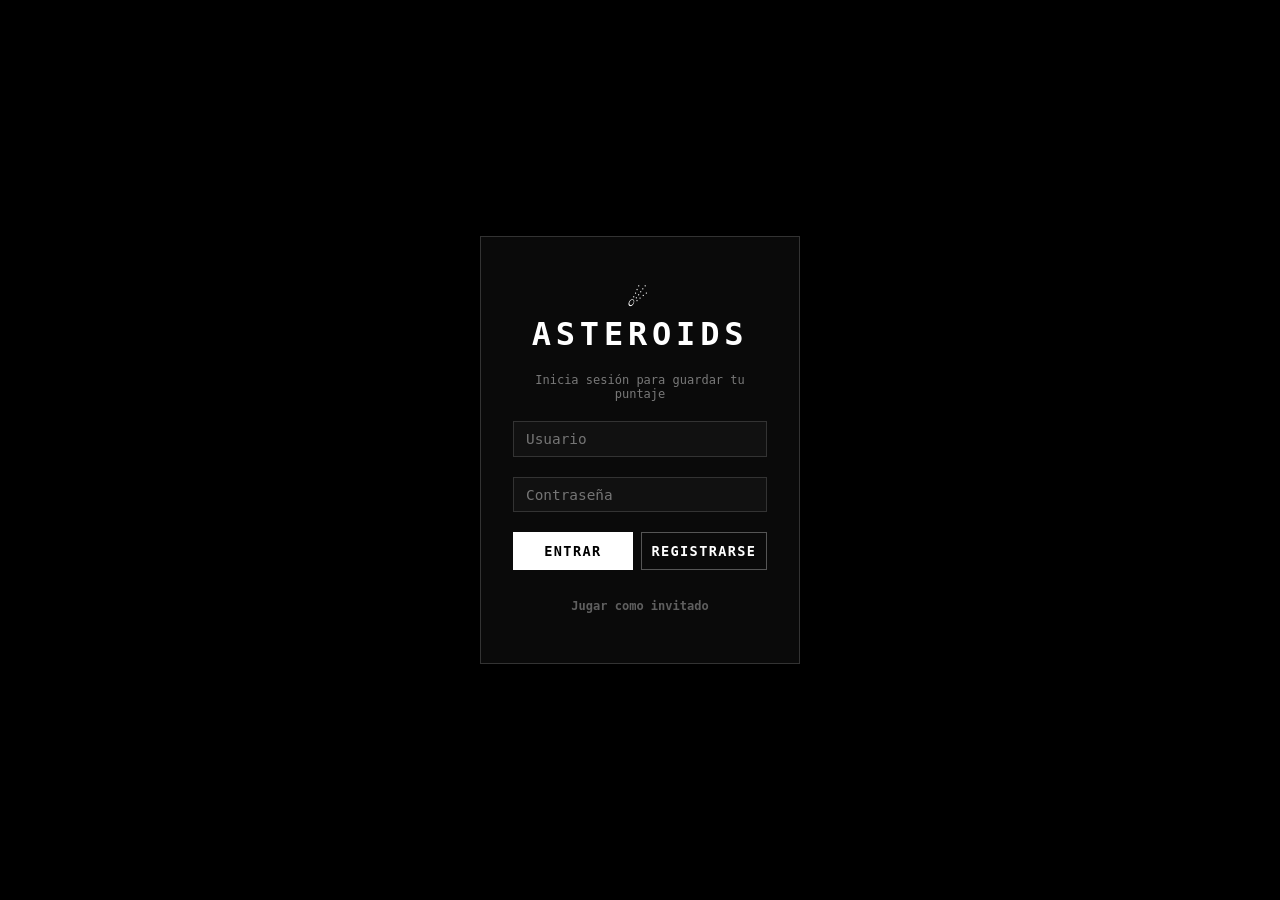
<file: index.html>
<!DOCTYPE html>
<html lang="es">
<head>
  <meta charset="UTF-8" />
  <meta name="viewport" content="width=device-width, initial-scale=1.0" />
  <title>Asteroids — Login</title>
  <link rel="stylesheet" href="styles.css" />
</head>
<body>

  <div class="login-box">

    <h1>☄️ ASTEROIDS</h1>
    <p class="subtitle">Inicia sesión para guardar tu puntaje</p>

    <div id="login-error" class="error hidden"></div>

    <input id="username" type="text"     placeholder="Usuario"    autocomplete="username" />
    <input id="password" type="password" placeholder="Contraseña" autocomplete="current-password" />

    <div class="btn-row">
      <button id="btn-login">Entrar</button>
      <button id="btn-register" class="secondary">Registrarse</button>
    </div>

    <button id="btn-guest" class="ghost">Jugar como invitado</button>

  </div>

  <script src="src/ui/login.js"></script>

</body>
</html>
</file>
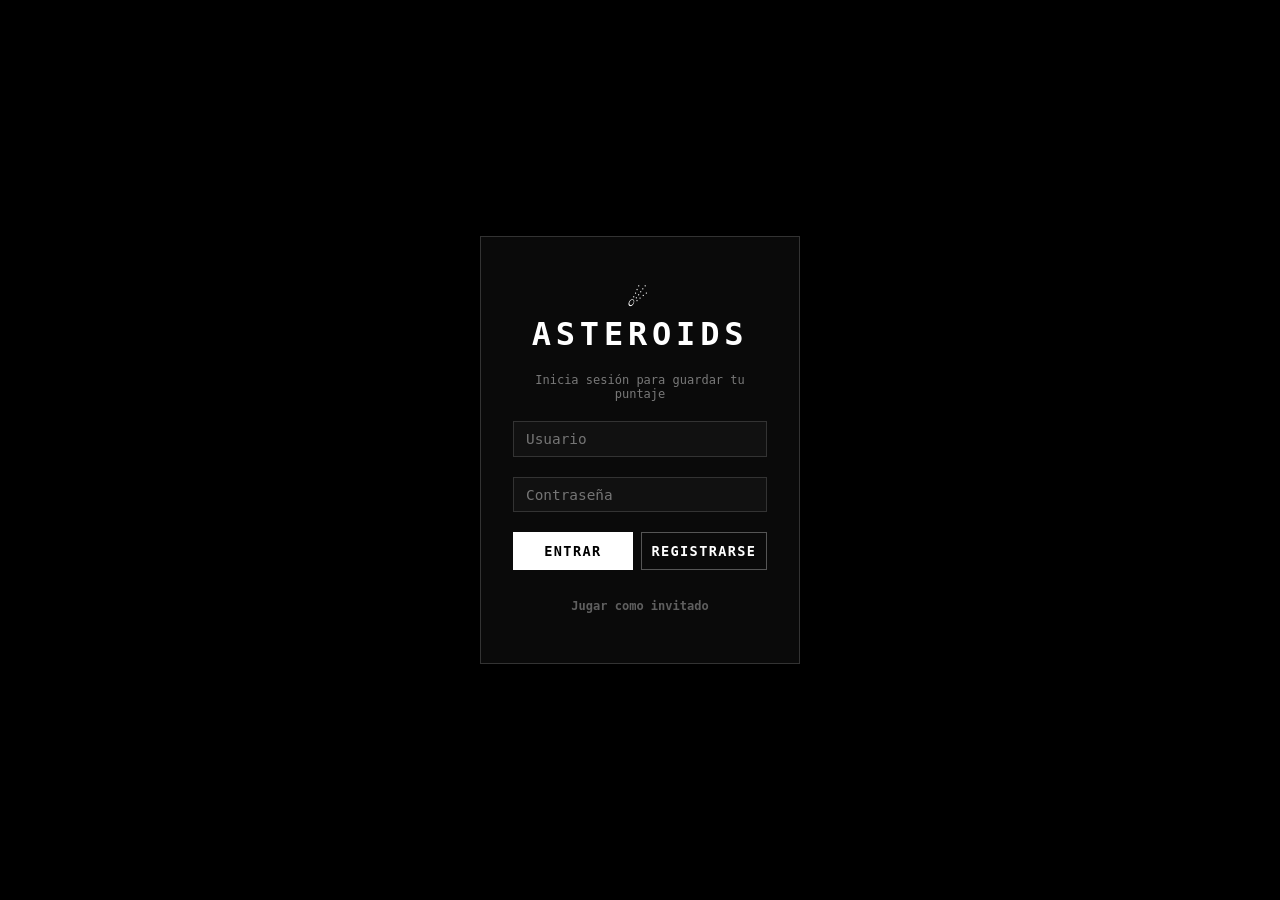
<file: pages/achievements.html>
<!DOCTYPE html>
<html lang="es">
<head>
  <meta charset="UTF-8" />
  <meta name="viewport" content="width=device-width, initial-scale=1.0" />
  <title>Asteroids — Logros</title>
  <link rel="stylesheet" href="../styles.css" />
</head>
<body>

  <div class="achievements-box">

    <h2>🎖️ Logros</h2>

    <div class="achievements-summary">
      <span id="ach-count">—</span> desbloqueados
    </div>

    <div id="achievements-grid">Cargando…</div>

    <div class="lb-actions">
      <button id="btn-home"    >🏠 Inicio</button>
      <button id="btn-play"    class="secondary">▶ Jugar</button>
      <button id="btn-profile" class="secondary hidden">👤 Mi perfil</button>
    </div>

  </div>

  <script type="module" src="../src/ui/achievements.js"></script>

</body>
</html>
</file>
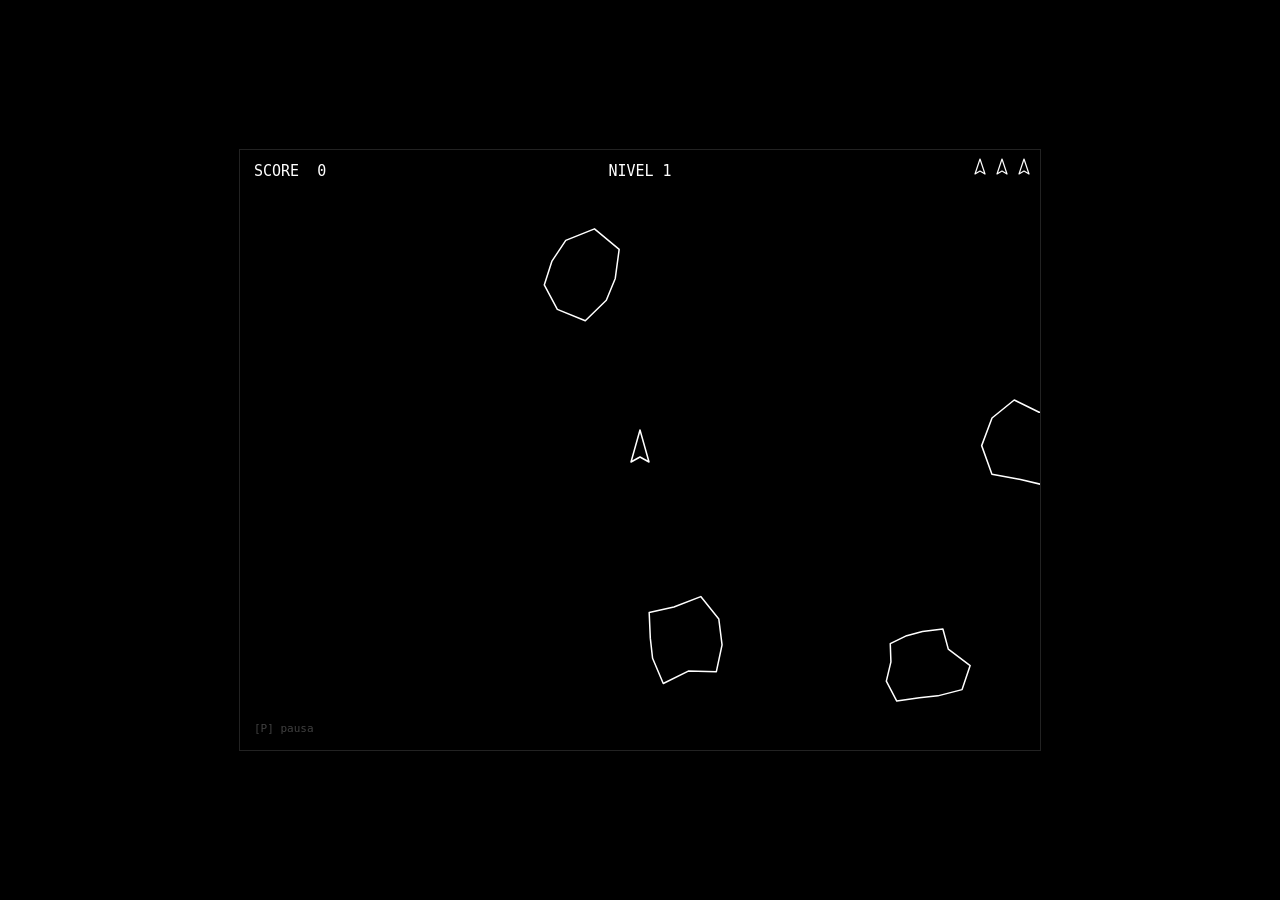
<file: pages/game.html>
<!DOCTYPE html>
<html lang="es">
<head>
  <meta charset="UTF-8" />
  <meta name="viewport" content="width=device-width, initial-scale=1.0" />
  <title>Asteroids</title>
  <link rel="stylesheet" href="../styles.css" />
</head>
<body>

  <canvas id="canvas"></canvas>

  <!-- Menú de pausa (oculto por defecto, se activa con la tecla P) -->
  <div id="pause-menu" class="pause-menu hidden">
    <div class="pause-box">
      <h2>PAUSA</h2>
      <div class="btn-col">
        <button id="btn-resume">▶ Continuar</button>
        <button id="btn-save-quit" class="secondary">💾 Guardar y salir</button>
        <button id="btn-quit"      class="secondary">🏠 Salir sin guardar</button>
      </div>
    </div>
  </div>

  <script type="module" src="../src/game/game.js"></script>

</body>
</html>
</file>
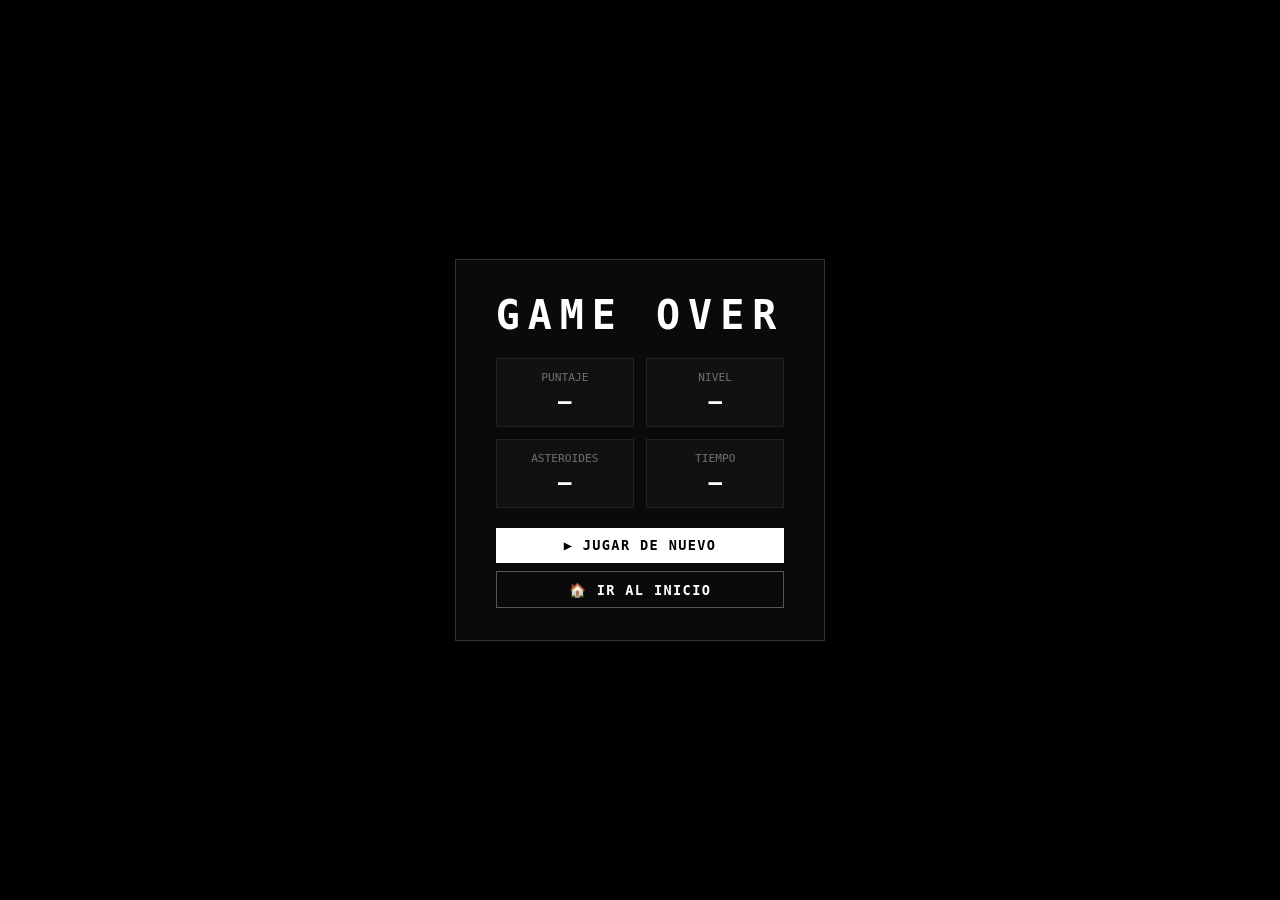
<file: pages/gameover.html>
<!DOCTYPE html>
<html lang="es">
<head>
  <meta charset="UTF-8" />
  <meta name="viewport" content="width=device-width, initial-scale=1.0" />
  <title>Asteroids — Game Over</title>
  <link rel="stylesheet" href="../styles.css" />
</head>
<body>

  <div class="gameover-box">

    <h1 class="gameover-title">GAME OVER</h1>

    <div class="stats-grid">
      <div class="stat">
        <span class="stat-label">Puntaje</span>
        <span class="stat-value" id="stat-score">—</span>
      </div>
      <div class="stat">
        <span class="stat-label">Nivel</span>
        <span class="stat-value" id="stat-level">—</span>
      </div>
      <div class="stat">
        <span class="stat-label">Asteroides</span>
        <span class="stat-value" id="stat-asteroids">—</span>
      </div>
      <div class="stat">
        <span class="stat-label">Tiempo</span>
        <span class="stat-value" id="stat-time">—</span>
      </div>
    </div>

    <div id="personal-best" class="personal-best hidden">
      <span id="personal-best-text"></span>
    </div>

    <div class="btn-col">
      <button id="btn-play-again">▶ Jugar de nuevo</button>
      <button id="btn-home" class="secondary">🏠 Ir al inicio</button>
    </div>

  </div>

  <script src="../src/ui/gameover.js"></script>

</body>
</html>
</file>
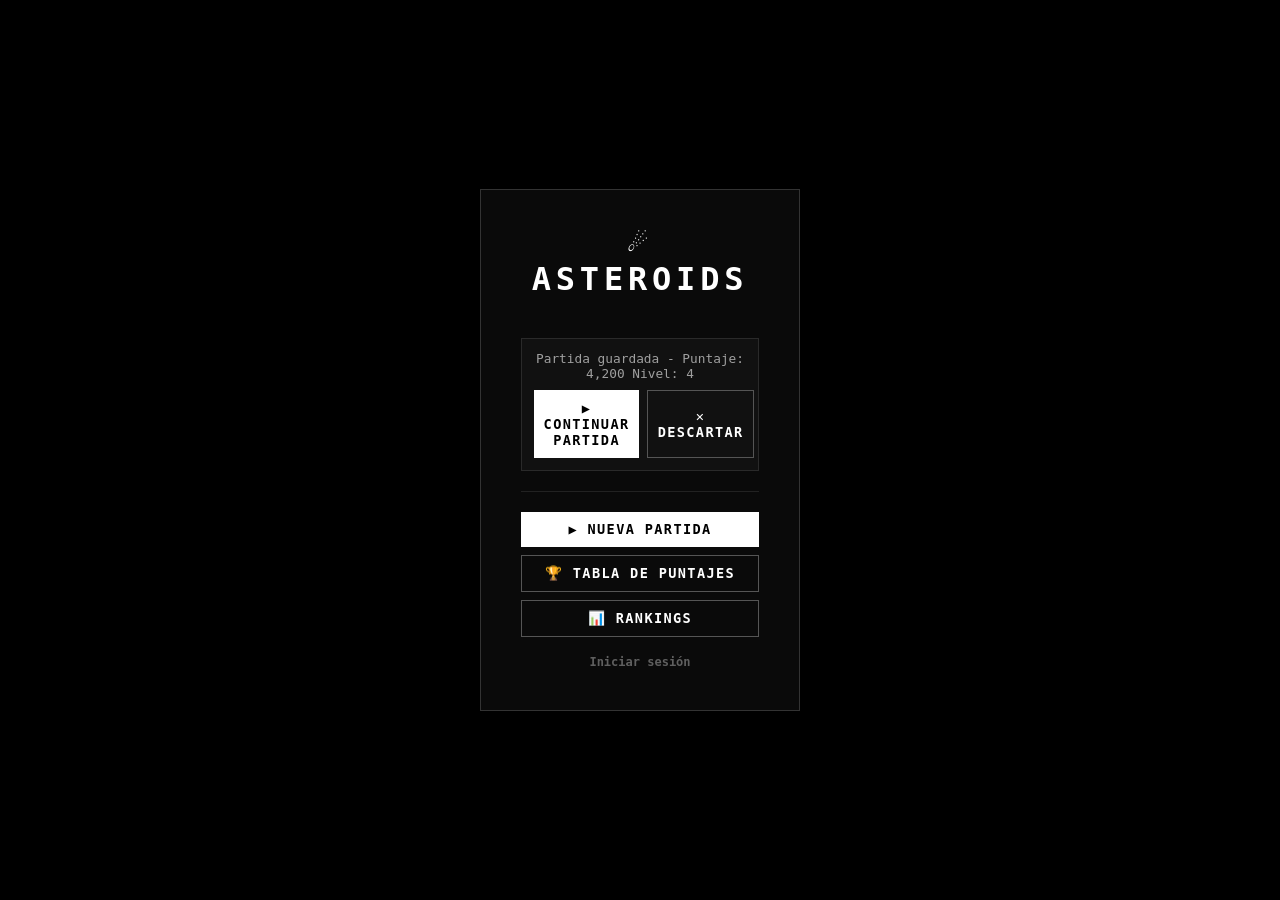
<file: pages/home.html>
<!DOCTYPE html>
<html lang="es">
<head>
  <meta charset="UTF-8" />
  <meta name="viewport" content="width=device-width, initial-scale=1.0" />
  <title>Asteroids — Inicio</title>
  <link rel="stylesheet" href="../styles.css" />
</head>
<body>

  <div class="home-box">

    <h1>☄️ ASTEROIDS</h1>
    <p id="home-username" class="subtitle"></p>

    <!-- Partida guardada (visible solo si existe) -->
    <div id="saved-game" class="saved-game hidden">
      <span id="saved-info"></span>
      <div class="btn-row">
        <button id="btn-continue">▶ Continuar partida</button>
        <button id="btn-discard" class="secondary">✕ Descartar</button>
      </div>
    </div>

    <div class="home-divider"></div>

    <div class="btn-col">
      <button id="btn-play">▶ Nueva partida</button>
      <button id="btn-leaderboard" class="secondary">🏆 Tabla de puntajes</button>
      <button id="btn-rankings"    class="secondary">📊 Rankings</button>
      <button id="btn-profile"     class="secondary hidden">👤 Mi perfil</button>
      <button id="btn-achievements" class="secondary hidden">🎖️ Logros</button>
      <button id="btn-logout"      class="ghost">Cerrar sesión</button>
    </div>

  </div>

  <script src="../src/ui/home.js"></script>

</body>
</html>
</file>
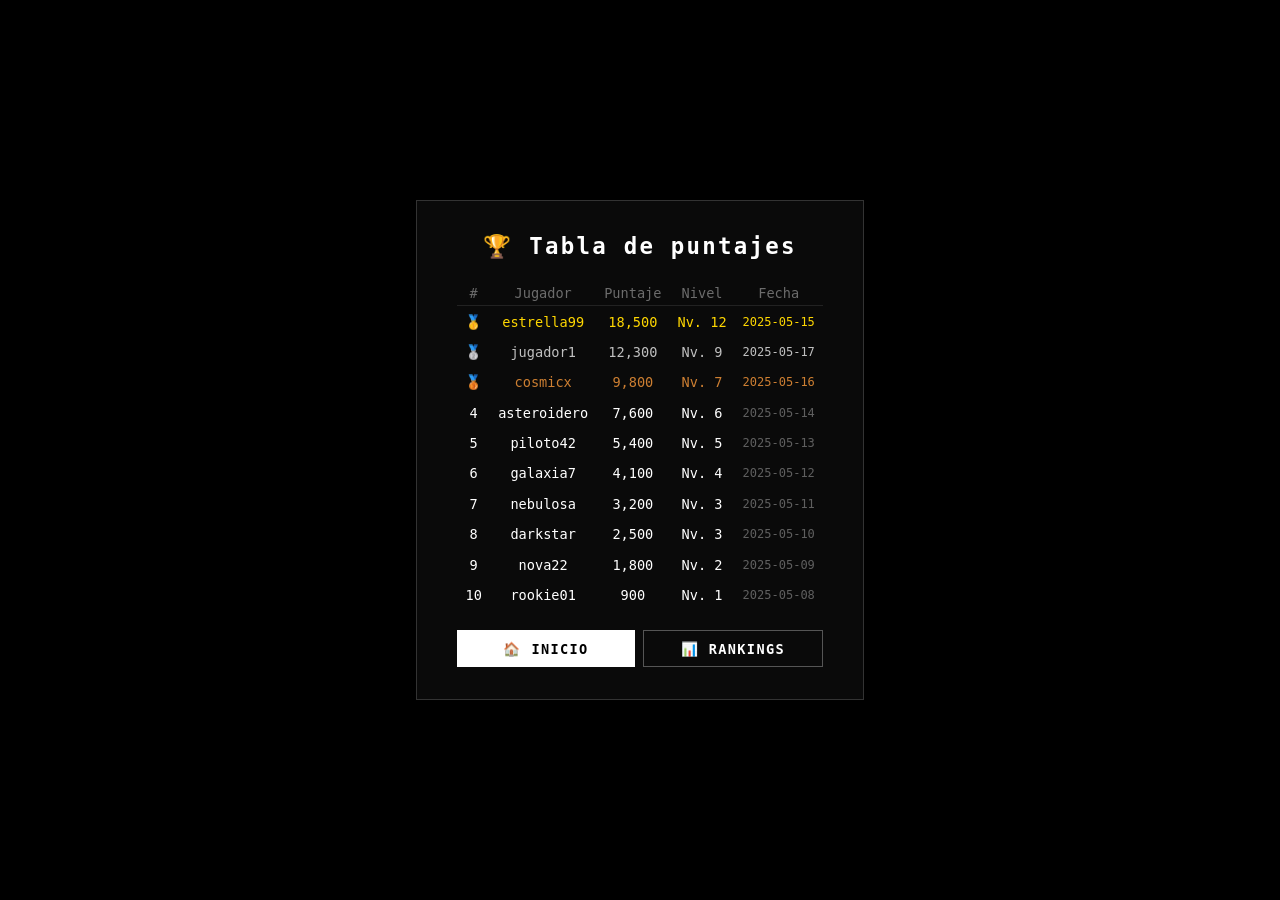
<file: pages/leaderboard.html>
<!DOCTYPE html>
<html lang="es">
<head>
  <meta charset="UTF-8" />
  <meta name="viewport" content="width=device-width, initial-scale=1.0" />
  <title>Asteroids — Puntajes</title>

  <link rel="stylesheet" href="../styles.css" />
</head>
<body>

 <div class="lb-box">

    <h2>🏆 Tabla de puntajes</h2>

    <div id="lb-content">Cargando…</div>

    <div class="lb-actions">
      <button id="btn-home"     >🏠 Inicio</button>
      <button id="btn-rankings" class="secondary">📊 Rankings</button>
      <button id="btn-profile"  class="secondary hidden">👤 Mi perfil</button>
      <button id="btn-logout"   class="secondary hidden">Cerrar sesión</button>
    </div>

  </div>

  <script type="module" src="../src/ui/leaderboard.js"></script>

</body>
</html>
</file>
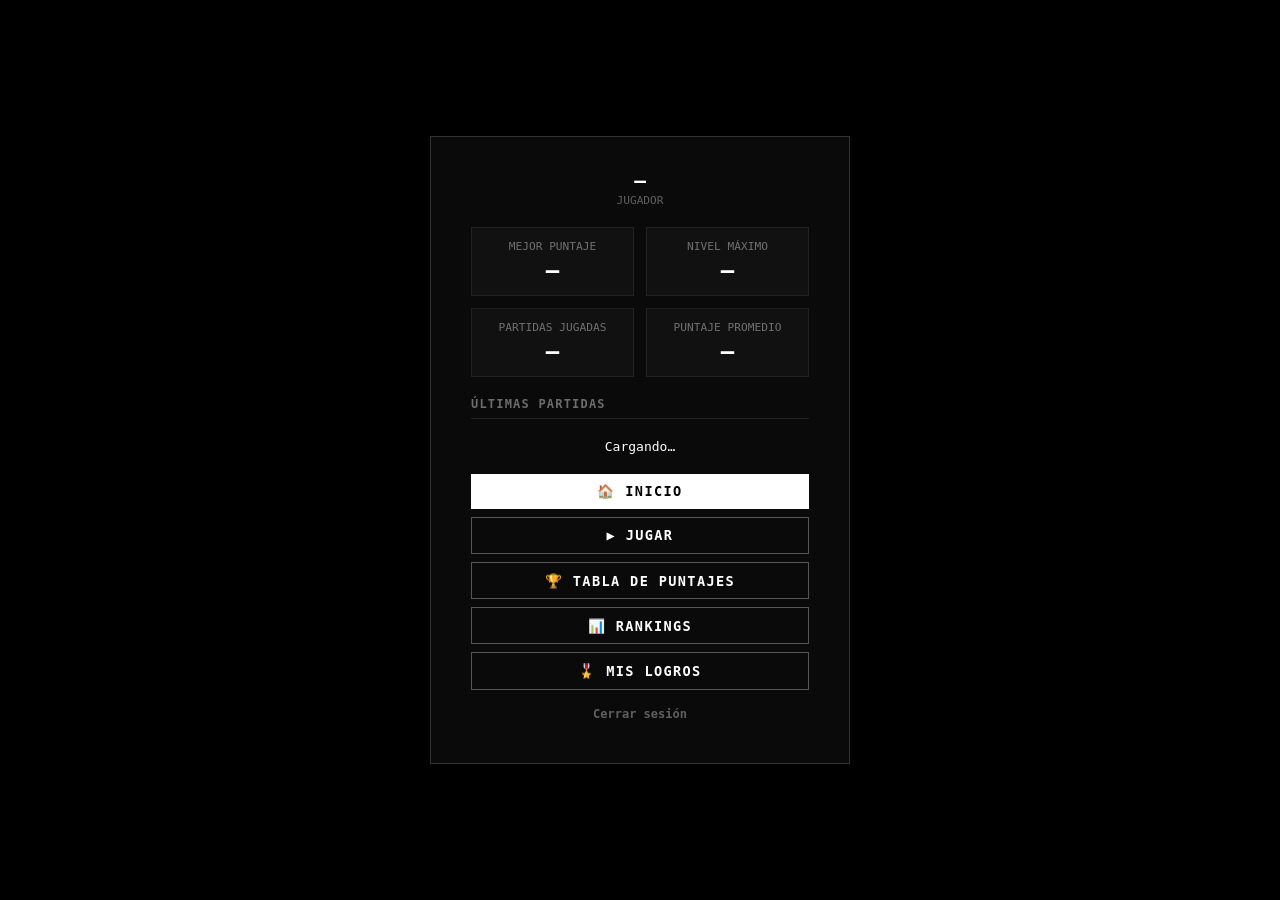
<file: pages/profile.html>
<!DOCTYPE html>
<html lang="es">
<head>
  <meta charset="UTF-8" />
  <meta name="viewport" content="width=device-width, initial-scale=1.0" />
  <title>Asteroids — Mi Perfil</title>

  <link rel="stylesheet" href="../styles.css" />

</head>
<body>

  
  <div class="profile-box">

    <div id="profile-header">
      <h2 id="profile-username">—</h2>
      <span class="profile-tag">Jugador</span>
    </div>

    <div class="stats-grid">

      <div class="stat">
        <span class="stat-label">Mejor puntaje</span> 
        <span class="stat-value" id="best-score">—</span>   

      </div>

      <div class="stat">
        <span class="stat-label">Nivel máximo</span>  
        <span class="stat-value" id="best-level">—</span>

      </div>

      <div class="stat">
        <span class="stat-label">Partidas jugadas</span>
        <span class="stat-value" id="total-games">—</span>
      </div>

      <div class="stat">
        <span class="stat-label">Puntaje promedio</span>   
        <span class="stat-value" id="avg-score">—</span> 
      </div>

    </div>

    <h3 class="section-title">Últimas partidas</h3>
    <div id="history-content">Cargando…</div>

    <div class="btn-col">

      <button id="btn-home">🏠 Inicio</button>
      <button id="btn-play" class="secondary" >▶ Jugar</button>
      <button id="btn-leaderboard" class="secondary">🏆 Tabla de puntajes</button>
      <button id="btn-rankings" class="secondary">📊 Rankings</button> 
      <button id="btn-achievements" class="secondary">🎖️ Mis logros</button>
      <button id="btn-logout" class="ghost">Cerrar sesión</button>

    </div>
    
  </div>

  <script type="module" src="../src/ui/profile.js"></script>

</body>
</html>
</file>
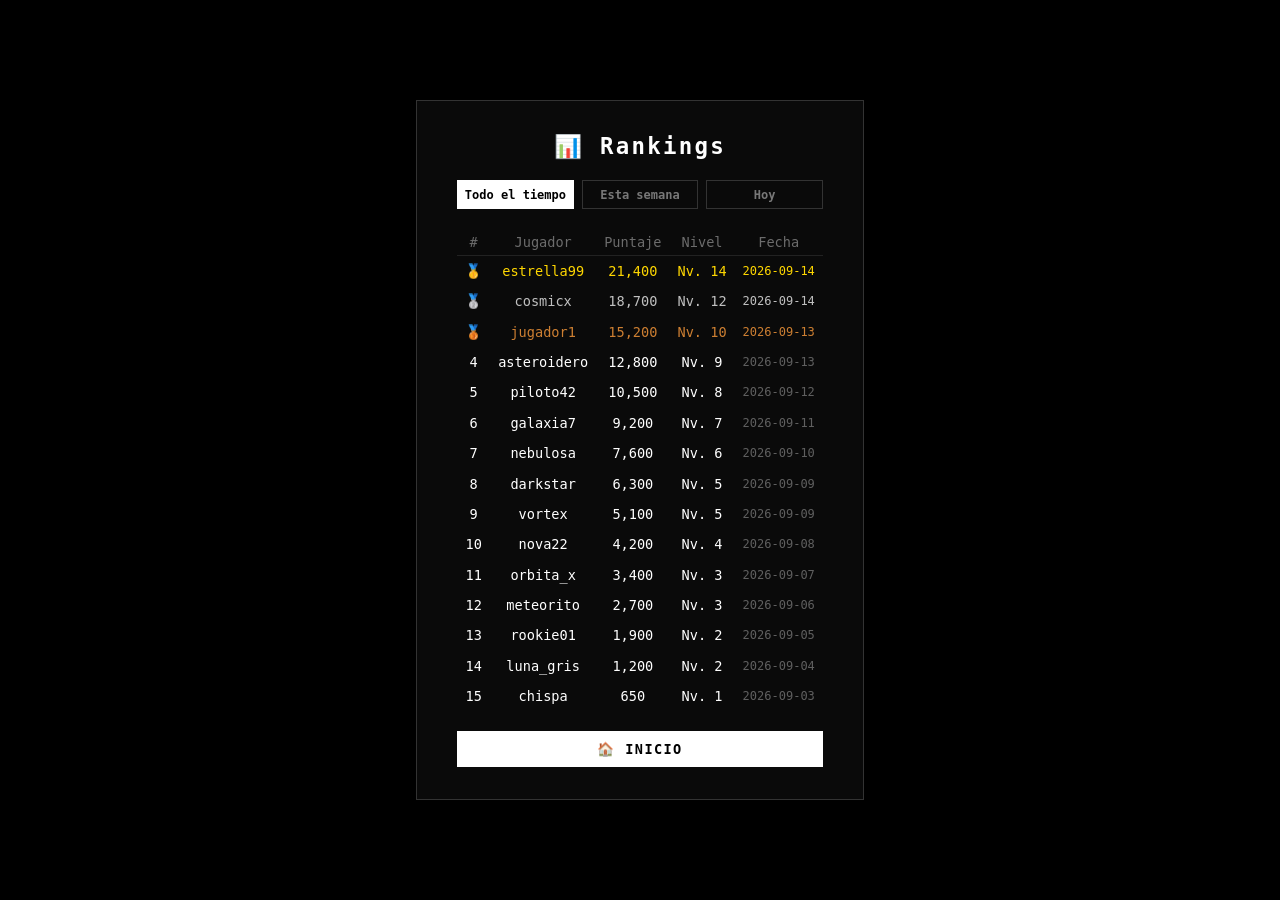
<file: pages/rankings.html>
<!DOCTYPE html>
<html lang="es">
<head>
  <meta charset="UTF-8" />
  <meta name="viewport" content="width=device-width, initial-scale=1.0" />
  <title>Asteroids — Rankings</title>

  <link rel="stylesheet" href="../styles.css" />

</head>
<body>

  <div class="lb-box">

    <h2>📊 Rankings</h2>

    <div class="filter-row">
      <button class="filter-btn active" data-period="all">Todo el tiempo</button>
      <button class="filter-btn" data-period="week">Esta semana</button>
      <button class="filter-btn" data-period="today">Hoy</button>
    </div>

    <div id="rankings-content">Cargando…</div>

    <div class="lb-actions">
      <button id="btn-home"    >🏠 Inicio</button>
      <button id="btn-profile" class="secondary hidden">👤 Mi perfil</button>
    </div>

  </div>

  <script src="../src/ui/rankings.js"></script>

</body>
</html>
</file>
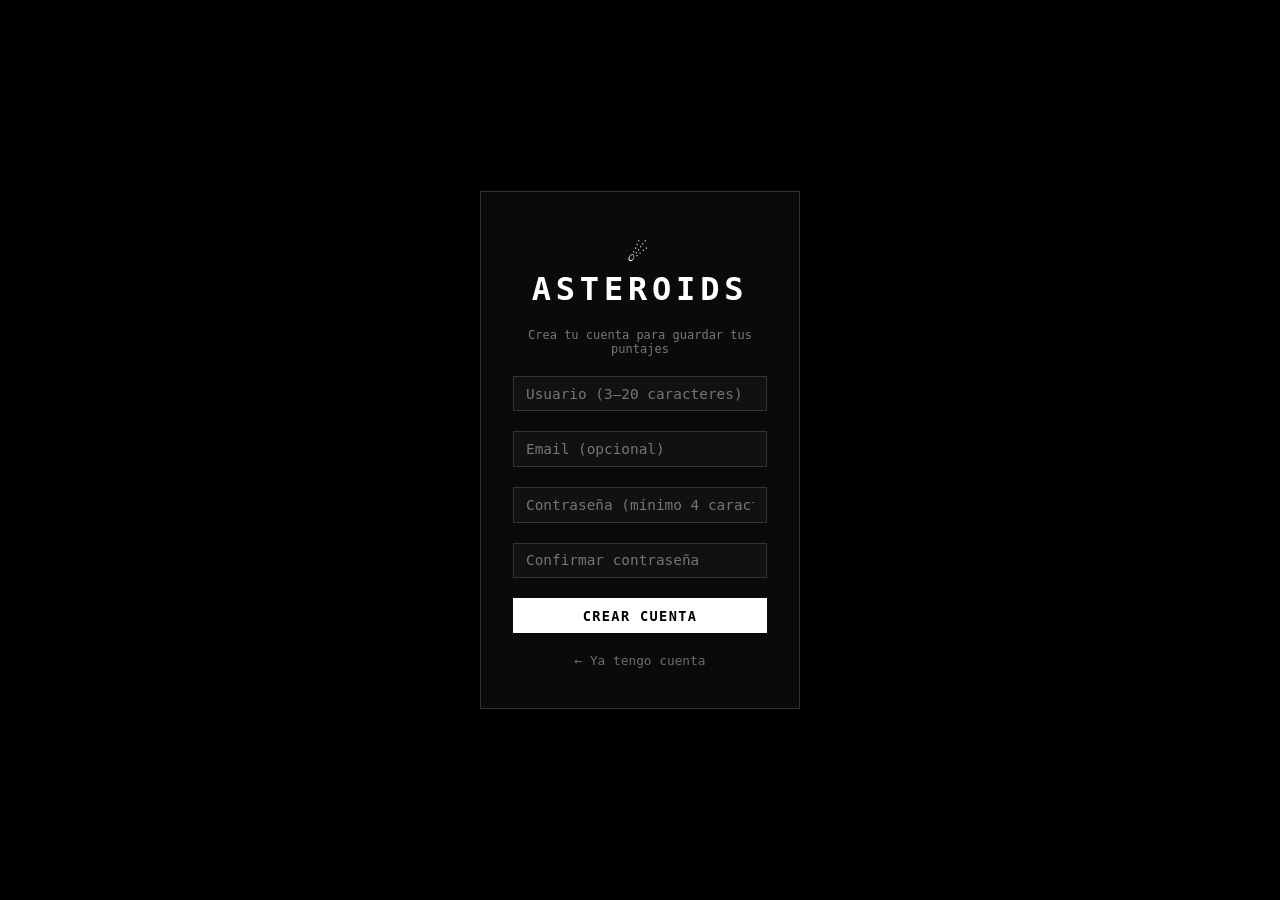
<file: pages/register.html>
<!DOCTYPE html>
<html lang="es">
<head>
  <meta charset="UTF-8" />
  <meta name="viewport" content="width=device-width, initial-scale=1.0" />
  <title>Asteroids — Registro</title>
  <link rel="stylesheet" href="../styles.css" />
</head>
<body>

  <div class="login-box">

    <h1>☄️ ASTEROIDS</h1>
    <p class="subtitle">Crea tu cuenta para guardar tus puntajes</p>

    <div id="register-error" class="error hidden"></div>

    <input
      id="reg-username"
      type="text"
      placeholder="Usuario (3–20 caracteres)"
      autocomplete="username"
      maxlength="20"
    />
    <input
      id="reg-email"
      type="email"
      placeholder="Email (opcional)"
      autocomplete="email"
    />
    <input
      id="reg-password"
      type="password"
      placeholder="Contraseña (mínimo 4 caracteres)"
      autocomplete="new-password"
    />
    <input
      id="reg-password2"
      type="password"
      placeholder="Confirmar contraseña"
      autocomplete="new-password"
    />

    <button id="btn-register">Crear cuenta</button>
    <a href="../index.html" class="back-link">← Ya tengo cuenta</a>

  </div>

  <script src="../src/ui/register.js"></script>

</body>
</html>
</file>
<file: styles.css>
/* ── Reset ───────────────────────────────────────────────────────────────────── */
*, *::before, *::after { box-sizing: border-box; margin: 0; padding: 0; }

body {
  background: #000;
  /*Convierte en un contenedor flexbox */
  display: flex; 
  justify-content: center;
  align-items: center;
  /*(vh es alto visible de la pantalla del navegador) Ocupa todo el alto de la pantalla */
  min-height: 100vh; 
  font-family: monospace;
  color: #fff;
  /*Oculta los elementos que esten por fuera del body*/
  overflow: hidden; 
}

.hidden { display: none !important; }

/* ── Canvas ──────────────────────────────────────────────────────────────────── */
canvas { display: block; border: 1px solid #222; }

/* ── Botón pausa flotante sobre el canvas ────────────────────────────────────── */
.pause-btn {
  position: fixed;
  top: 12px;
  left: 50%;
  transform: translateX(-50%);
  background: rgba(255,255,255,0.08);
  color: #fff;
  border: 1px solid rgba(255,255,255,0.2);
  font-size: 1rem;
  padding: 0.3rem 0.75rem;
  cursor: pointer;
  z-index: 10;
  letter-spacing: normal;
  text-transform: none;
  font-weight: normal;
  transition: background 0.15s;
}
.pause-btn:hover { background: rgba(255,255,255,0.18); }

/* ── Menú de pausa ───────────────────────────────────────────────────────────── */
.pause-menu {
  position: fixed;
  inset: 0;
  background: rgba(0,0,0,0.7);
  display: flex;
  justify-content: center;
  align-items: center;
  z-index: 20;
}

.pause-box {
  background: #0a0a0a;
  border: 1px solid #333;
  padding: 2rem 2.5rem;
  min-width: 280px;
  display: flex;
  flex-direction: column;
  gap: 1.25rem;
  text-align: center;
}

.pause-box h2 {
  font-size: 1.6rem;
  letter-spacing: 0.2em;
}

/* ── Box base compartido ─────────────────────────────────────────────────────── */
.login-box,
.home-box,
.gameover-box,
.profile-box,
.lb-box,
.achievements-box {
  background: #0a0a0a;
  border: 1px solid #333;
  /*1rem equivale a 16px*/
  padding: 2rem 2.5rem; 
  display: flex;
  flex-direction: column;
  /*espacio entre hijos */
  gap: 1.25rem; 
  text-align: center;
  /*90% de la pantalla Si el contenido crece más, no se sale de pantalla.*/
  max-height: 90vh; 
  /* Si el contenido supera 90vh, aparece scroll. */
  overflow-y: auto;
}

.login-box     { width: 320px; padding: 2.5rem 2rem; }
.home-box      { width: 320px; }
.gameover-box  { min-width: 360px; }
.profile-box   { min-width: 420px; }
.lb-box        { min-width: 420px; }
.achievements-box { min-width: 440px; }

/* ── Home ────────────────────────────────────────────────────────────────────── */
.home-box h1   { font-size: 2rem; letter-spacing: 0.15em; }
.home-divider  { border-top: 1px solid #222; }

.saved-game {
  background: #111;
  border: 1px solid #2a2a2a;
  padding: 0.75rem;
  display: flex;
  flex-direction: column;
  gap: 0.6rem;
  font-size: 0.8rem;
  color: rgba(255,255,255,0.6);
}

/* ── Login ───────────────────────────────────────────────────────────────────── */
.login-box h1      { font-size: 2rem; letter-spacing: 0.15em; }
.login-box .subtitle,
.home-box .subtitle { font-size: 0.75rem; color: rgba(255,255,255,0.45); }

.login-box input {
  background: #111;
  border: 1px solid #333;
  color: #fff;
  font-family: monospace;
  font-size: 0.9rem;
  padding: 0.55rem 0.75rem;
  /*Quita la selección del navegador */
  outline: none;
  width: 100%;
}
.login-box input:focus { border-color: #888; }

.back-link {
  color: rgba(255,255,255,0.4);
  font-size: 0.8rem;
  text-decoration: none;
}
.back-link:hover { color: #fff; }

/* ── Botones ─────────────────────────────────────────────────────────────────── */
.btn-row { display: flex; gap: 0.5rem; }
.btn-col { display: flex; flex-direction: column; gap: 0.5rem; }

button {
  flex: 1;
  background: #fff;
  color: #000;
  border: none;
  font-family: monospace;
  font-size: 0.85rem;
  font-weight: bold;
  padding: 0.6rem;
  cursor: pointer;
  text-transform: uppercase;
  letter-spacing: 0.1em;
  transition: opacity 0.15s;
}
button:hover { opacity: 0.8; }

button.secondary {
  background: transparent;
  color: #fff;
  border: 1px solid #555;
}
button.ghost {
  background: transparent;
  color: rgba(255,255,255,0.35);
  border: none;
  font-size: 0.75rem;
  text-transform: none;
  letter-spacing: normal;
}

/* ── Error ───────────────────────────────────────────────────────────────────── */
.error {
  background: rgba(255,60,60,0.15);
  border: 1px solid rgba(255,60,60,0.4);
  color: #ff6b6b;
  font-size: 0.8rem;
  padding: 0.4rem 0.6rem;
}

/* ── Stats grid ──────────────────────────────────────────────────────────────── */
.stats-grid {
  display: grid;
  grid-template-columns: 1fr 1fr;
  gap: 0.75rem;
}
.stat {
  background: #111;
  border: 1px solid #222;
  padding: 0.75rem;
  display: flex;
  flex-direction: column;
  gap: 0.25rem;
}
.stat-label { font-size: 0.7rem; color: rgba(255,255,255,0.4); text-transform: uppercase; }
.stat-value { font-size: 1.4rem; font-weight: bold; }

/* ── Game Over ───────────────────────────────────────────────────────────────── */
.gameover-title { font-size: 2.5rem; letter-spacing: 0.2em; }

.personal-best {
  background: #111;
  border: 1px solid #333;
  padding: 0.6rem;
  font-size: 0.85rem;
  color: rgba(255,255,255,0.6);
}
.personal-best.new-record { border-color: #ffd700; color: #ffd700; }

/* ── Profile ─────────────────────────────────────────────────────────────────── */
.profile-header { display: flex; flex-direction: column; align-items: center; gap: 0.25rem; }
.profile-header h2 { font-size: 1.6rem; letter-spacing: 0.1em; }
.profile-tag { font-size: 0.7rem; color: rgba(255,255,255,0.35); text-transform: uppercase; }
.section-title {
  font-size: 0.75rem;
  color: rgba(255,255,255,0.4);
  text-transform: uppercase;
  letter-spacing: 0.1em;
  text-align: left;
  border-bottom: 1px solid #222;
  padding-bottom: 0.4rem;
}

/* ── Tablas ──────────────────────────────────────────────────────────────────── */
table { width: 100%; border-collapse: collapse; font-size: 0.85rem; }
th { color: rgba(255,255,255,0.4); font-weight: normal; padding: 0.3rem 0.5rem; border-bottom: 1px solid #222; }
td { padding: 0.45rem 0.5rem; }
td.date { color: rgba(255,255,255,0.35); font-size: 0.75rem; }
tr.gold   td { color: #ffd700; }
tr.silver td { color: #c0c0c0; }
tr.bronze td { color: #cd7f32; }
tr.my-row td { background: rgba(255,255,255,0.04); }

/* ── Leaderboard / Rankings ──────────────────────────────────────────────────── */
.lb-box h2        { font-size: 1.4rem; letter-spacing: 0.1em; }
.lb-actions       { display: flex; gap: 0.5rem; }
.filter-row       { display: flex; gap: 0.5rem; }

.filter-btn {
  flex: 1;
  background: transparent;
  color: rgba(255,255,255,0.45);
  border: 1px solid #333;
  font-size: 0.75rem;
  padding: 0.4rem;
  text-transform: none;
  letter-spacing: normal;
}
.filter-btn.active { background: #fff; color: #000; border-color: #fff; }

/* ── Achievements ────────────────────────────────────────────────────────────── */
.achievements-box h2 { font-size: 1.4rem; letter-spacing: 0.1em; }
.achievements-summary { font-size: 0.8rem; color: rgba(255,255,255,0.4); }

#achievements-grid {
  display: flex;
  flex-direction: column;
  gap: 0.5rem;
  max-height: 340px;
  overflow-y: auto;
  text-align: left;
}

.ach-card {
  display: flex;
  align-items: center;
  gap: 0.75rem;
  padding: 0.6rem 0.75rem;
  border: 1px solid #222;
  background: #111;
}
.ach-card.locked  { opacity: 0.4; }
.ach-icon         { font-size: 1.4rem; width: 2rem; text-align: center; flex-shrink: 0; }
.ach-info         { display: flex; flex-direction: column; gap: 0.15rem; }
.ach-info strong  { font-size: 0.85rem; }
.ach-info span    { font-size: 0.72rem; color: rgba(255,255,255,0.45); }
</file>
